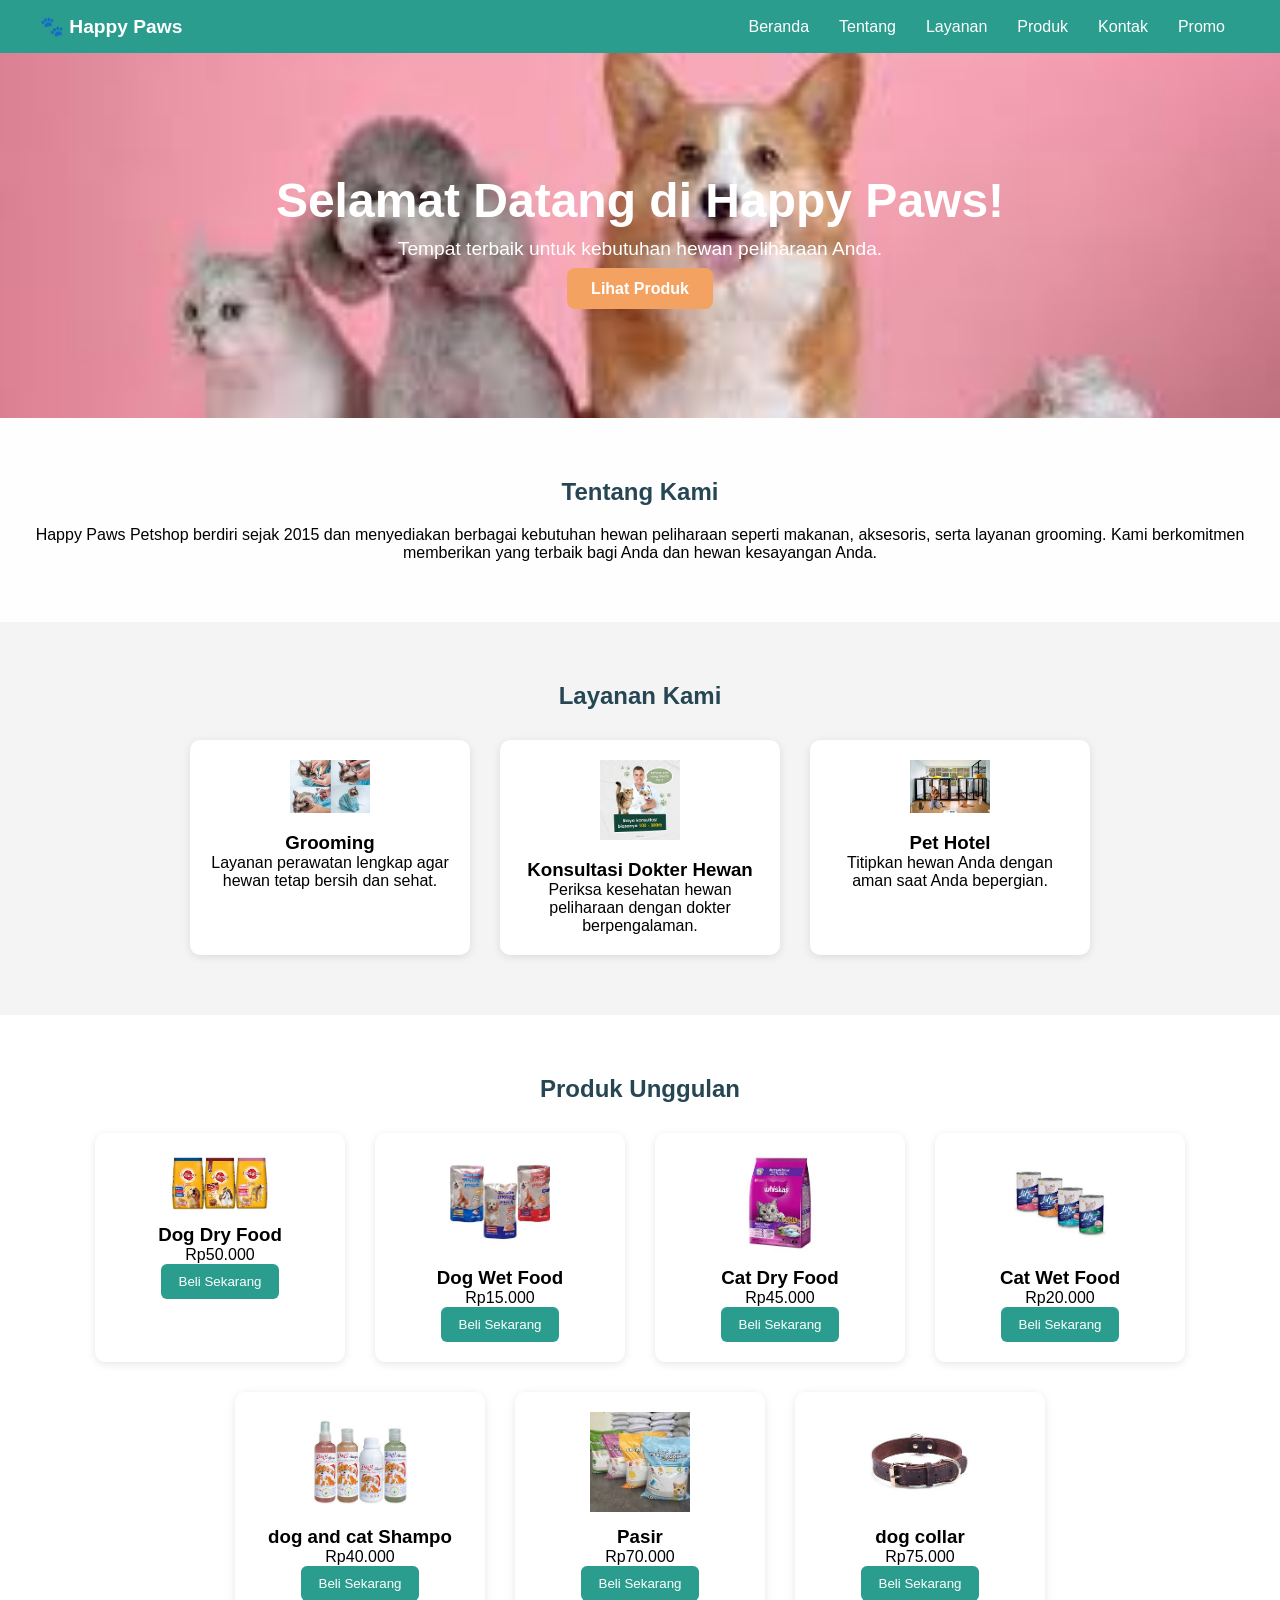
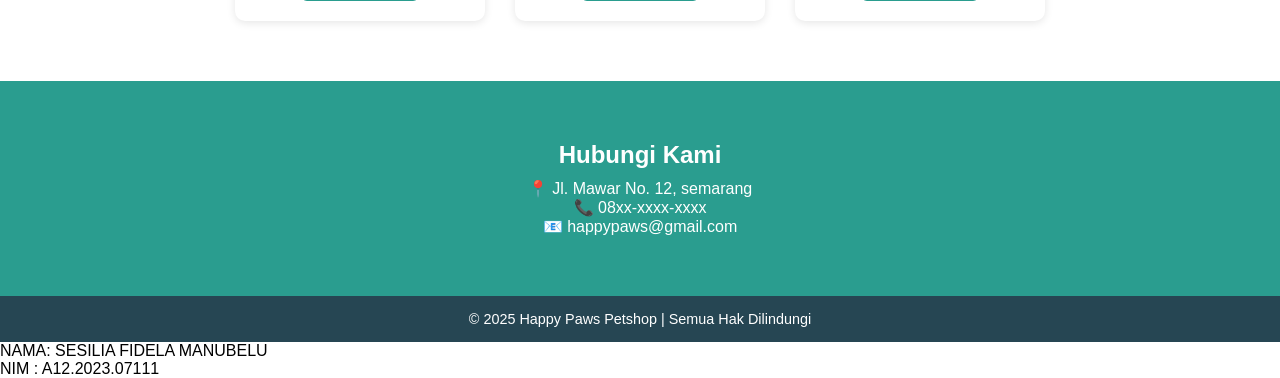
<file: index.html>
<!DOCTYPE html>
<html lang="id">
<head>
    <meta charset="UTF-8">
    <meta name="viewport" content="width=device-width, initial-scale=1.0">
    <title>Happy Paws Petshop</title>
    <link rel="stylesheet" href="/css/style4.css">
    <link rel="promo" href="/promo.html">
    <script type="text/JavaScript"src="js/atur1.js"></script>
</head>
<body>
    <!-- Header -->
    <header>
        <div class="logo">🐾 Happy Paws</div>
        <nav id="nav-menu">
            <ul>
                <li><a href="#home">Beranda</a></li>
                <li><a href="#about">Tentang</a></li>
                <li><a href="#services">Layanan</a></li>
                <li><a href="#products">Produk</a></li>
                <li><a href="#contact">Kontak</a></li>
                <li><a href="/promo.html">Promo</a></li>
            </ul>
        </nav>
        <div class="menu-toggle" id="menu-toggle">☰</div>
    </header>

    <!-- Hero Section -->
    <section id="home" class="hero">
        <h1>Selamat Datang di Happy Paws!</h1>
        <p>Tempat terbaik untuk kebutuhan hewan peliharaan Anda.</p>
        <a href="#products" class="btn">Lihat Produk</a>
    </section>

    <!-- About Section -->
    <section id="about" class="about">
        <h2>Tentang Kami</h2>
        <p>
            Happy Paws Petshop berdiri sejak 2015 dan menyediakan berbagai kebutuhan hewan 
            peliharaan seperti makanan, aksesoris, serta layanan grooming. 
            Kami berkomitmen memberikan yang terbaik bagi Anda dan hewan kesayangan Anda.
        </p>
    </section>

    <!-- Services Section -->
    <section id="services" class="services">
        <h2>Layanan Kami</h2>
        <div class="service-container">
            <div class="service">
                <img src="/asset/cat grooming.jpg" alt="Grooming">
                <h3>Grooming</h3>
                <p>Layanan perawatan lengkap agar hewan tetap bersih dan sehat.</p>
            </div>
            <div class="service">
                <img src="/asset/konsultasi.jpg" alt="Konsultasi">
                <h3>Konsultasi Dokter Hewan</h3>
                <p>Periksa kesehatan hewan peliharaan dengan dokter berpengalaman.</p>
            </div>
            <div class="service">
                <img src="/asset/pet hotel.jpg" alt="Pet Hotel">
                <h3>Pet Hotel</h3>
                <p>Titipkan hewan Anda dengan aman saat Anda bepergian.</p>
            </div>
        </div>
    </section>

    <!-- Products Section -->
    <section id="products" class="products">
        <h2>Produk Unggulan</h2>
        <div class="product-container">
            <div class="product-card">
                <img src="/asset/dog dryfood.jpg" alt="Dog dry Food">
                <h3>Dog Dry Food</h3>
                <p>Rp50.000</p>
                <button>Beli Sekarang</button>
            </div>
             <div class="product-card">
                <img src="/asset/dog wetfood.jpg" alt="Dog wet Food">
                <h3>Dog Wet Food</h3>
                <p>Rp15.000</p>
                <button>Beli Sekarang</button>
            </div>
            <div class="product-card">
                <img src="/asset/cat dryfood.jpg" alt="Cat dry Food">
                <h3>Cat Dry Food</h3>
                <p>Rp45.000</p>
                <button>Beli Sekarang</button>
            </div>
            <div class="product-card">
                <img src="/asset/cat wetfood.jpg" alt="Cat wet Food">
                <h3>Cat Wet Food</h3>
                <p>Rp20.000</p>
                <button>Beli Sekarang</button>
            </div>
            <div class="product-card">
                <img src="/asset/shampo.jpg" alt="shampoo">
                <h3>dog and cat Shampo</h3>
                <p>Rp40.000</p>
                <button>Beli Sekarang</button>
            </div>
            <div class="product-card">
                <img src="/asset/pasir.jpg" alt="pasir">
                <h3>Pasir</h3>
                <p>Rp70.000</p>
                <button>Beli Sekarang</button>
            </div>
            <div class="product-card">
                <img src="/asset/dog collar.jpg" alt="collar">
                <h3>dog collar</h3>
                <p>Rp75.000</p>
                <button>Beli Sekarang</button>
            </div>
    </section>

    <!-- Contact Section -->
    <section id="contact" class="contact">
        <h2>Hubungi Kami</h2>
        <p>📍 Jl. Mawar No. 12, semarang</p>
        <p>📞 08xx-xxxx-xxxx</p>
        <p>📧 happypaws@gmail.com</p>
    </section>

    <!-- Footer -->
    <footer>
        <p>© 2025 Happy Paws Petshop | Semua Hak Dilindungi</p>
    </footer>
    <p>NAMA: SESILIA FIDELA MANUBELU</p>
    <P>NIM : A12.2023.07111</P>
    <!-- Script Menu Responsif -->
    <script>
        const menuToggle = document.getElementById('menu-toggle');
        const navMenu = document.getElementById('nav-menu');

        menuToggle.addEventListener('click', () => {
            navMenu.classList.toggle('active');
        });
    </script>
</body>
</html>
</file>
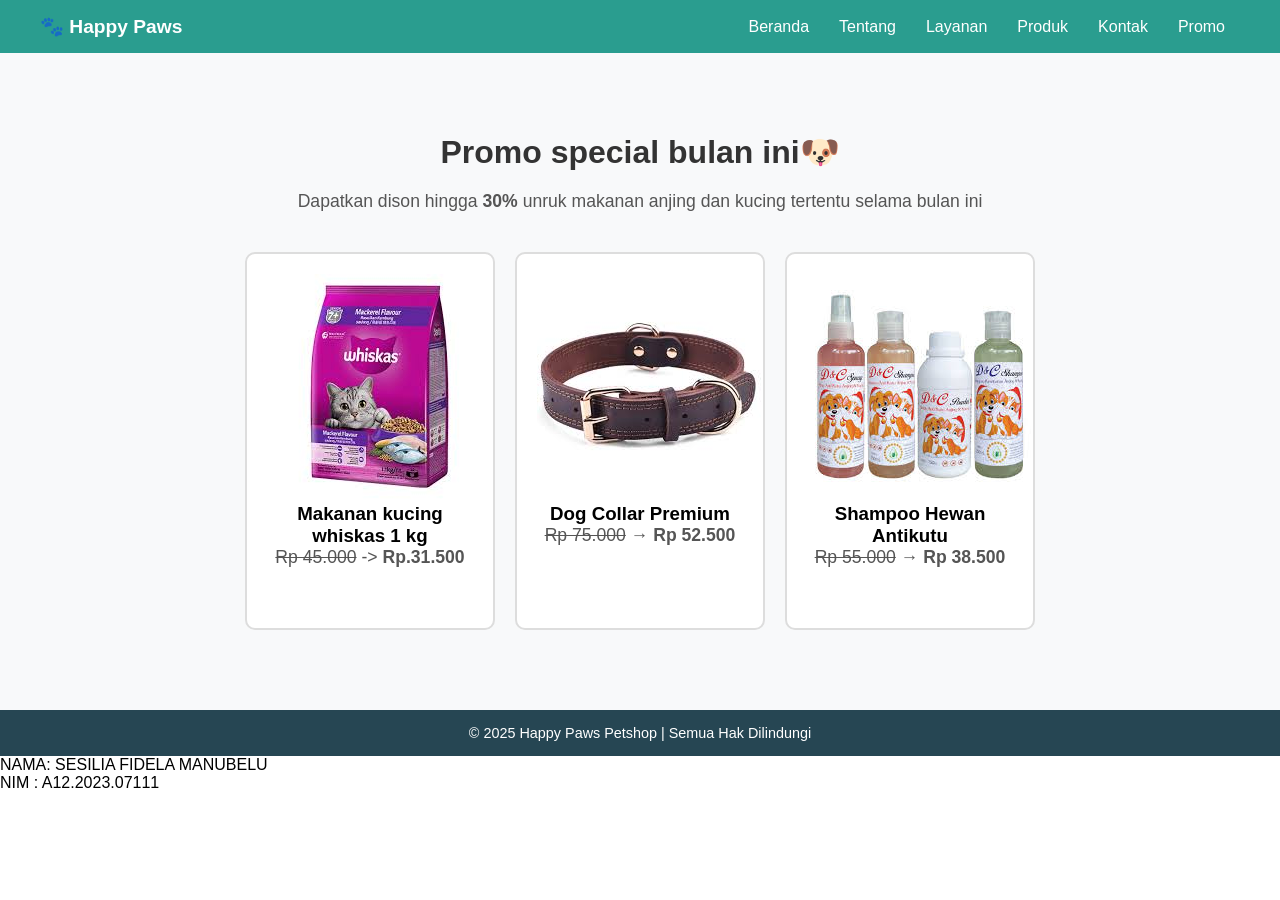
<file: promo.html>
<!DOCTYPE html>
<html lang="en">
<head>
    <meta charset="UTF-8">
    <meta name="viewport" content="width=device-width, initial-scale=1.0">
    <title>Happy Paws Petshop</title>
    <link rel="stylesheet" href="/css/style4.css">
</head>
<body>
    <header>
      <div class="logo">🐾 Happy Paws</div>
      <nav id="nav-menu">
            <ul>
                <li><a href="index.html#home">Beranda</a></li>
                <li><a href="iindex.html#about">Tentang</a></li>
                <li><a href="index.html#services">Layanan</a></li>
                <li><a href="index.html#products">Produk</a></li>
                <li><a href="index.html">Kontak</a></li>
                <li><a href="index.html" class="active">Promo</a></li>
            </ul>
        </nav>
    </header>

    <section class="promo">
        <h1> Promo special bulan ini🐶 </h1>
        <p> Dapatkan dison hingga <strong>30%</strong> unruk makanan anjing dan kucing tertentu selama bulan ini</p>
        
        <div class="promo-items">
            <div class="promo-card">
                <img src="/asset/cat dryfood.jpg" alt="Cat dry Food">
                <h3>Makanan kucing whiskas 1 kg</h3>
                <p><del>Rp 45.000</del> -> <strong> Rp.31.500</strong></p>
            </div>
            <div class="promo-card">
                <img src="/asset/dog collar.jpg" alt="collar">
                <h3>Dog Collar Premium</h3>
                <p><del>Rp 75.000</del> → <strong>Rp 52.500</strong></p>
            </div>
            <div class="promo-card">
                <img src="/asset/shampo.jpg" alt="shampoo">
                <h3>Shampoo Hewan Antikutu</h3>
                <p><del>Rp 55.000</del> → <strong>Rp 38.500</strong></p>
            </div>
        </div>
    </section>

    <footer>
        <p>© 2025 Happy Paws Petshop | Semua Hak Dilindungi</p>
    </footer>
    <p>NAMA: SESILIA FIDELA MANUBELU</p>
    <P>NIM : A12.2023.07111</P>

</body>
</html>
</file>
<file: css/style4.css>
/* Reset dasar */
* {
    margin: 0;
    padding: 0;
    box-sizing: border-box;
    font-family: 'Poppins', sans-serif;
}

/* Header */
header {
    background-color: #2a9d8f;
    color: white;
    display: flex;
    justify-content: space-between;
    align-items: center;
    padding: 15px 40px;
    position: sticky;
    top: 0;
    z-index: 100;
}

.promo {
    text-align: center;
    padding: 80px 20px;
    background-color: #f8f9fa;
}

.promo h1 {
    font-size: 2em;
    color: #333;
    margin-bottom: 20px;
}

.promo p {
    font-size: 1.1em;
    color: #555;
    margin-bottom: 40px;
}

.promo-items {
    display: flex;
    justify-content: center;
    gap: 20px;
    flex-wrap: wrap;
}

.promo-card {
    background-color: white;
    border: 2px solid #ddd;
    border-radius: 10px;
    padding: 20px;
    width: 250px;
    transition: 0.3s;
}

.promo-card:hover {
    transform: scale(1.05);
    border-color: #ffb703;
}

.logo {
    font-weight: 700;
    font-size: 1.2em;
}


nav ul {
    display: flex;
    list-style: none;
}

nav ul li {
    margin: 0 15px;
}

nav ul li a {
    color: white;
    text-decoration: none;
    transition: 0.3s;
}

nav ul li a:hover {
    text-decoration: underline;
}

/* Tombol menu (tidak digunakan tanpa responsif) */
.menu-toggle {
    display: none;
}

/* Hero Section */
.hero {
    background: url(/asset/anabul.jpg) center/cover no-repeat;
    color: white;
    text-align: center;
    padding: 120px 20px;
}

.hero h1 {
    font-size: 3em;
    margin-bottom: 10px;
}

.hero p {
    font-size: 1.2em;
    margin-bottom: 20px;
}

.btn {
    background-color: #f4a261;
    color: white;
    padding: 12px 24px;
    border-radius: 8px;
    text-decoration: none;
    font-weight: 600;
    transition: background 0.3s;
}

.btn:hover {
    background-color: #e76f51;
}

/* Section umum */
section {
    padding: 60px 20px;
    text-align: center;
}

/* Tentang Kami */
.about {
    background-color: #fefefe;
}

.about h2 {
    margin-bottom: 20px;
    color: #264653;
}

/* Layanan */
.services {
    background-color: #f4f4f4;
}

.services h2 {
    margin-bottom: 30px;
    color: #264653;
}

.service-container {
    display: flex;
    justify-content: center;
    gap: 30px;
    flex-wrap: wrap;
    margin-top: 30px;
}

.service {
    background: white;
    border-radius: 10px;
    padding: 20px;
    width: 280px;
    box-shadow: 0 2px 8px rgba(0,0,0,0.1);
}

.service img {
    width: 80px;
    margin-bottom: 15px;
}

/* Produk */
.products h2 {
    color: #264653;
}

.product-container {
    display: flex;
    justify-content: center;
    gap: 30px;
    flex-wrap: wrap;
    margin-top: 30px;
}

.product-card {
    background: white;
    border-radius: 10px;
    padding: 20px;
    width: 250px;
    box-shadow: 0 2px 8px rgba(0,0,0,0.1);
}

.product-card img {
    width: 100px;
    margin-bottom: 10px;
}

.product-card button {
    background-color: #2a9d8f;
    color: white;
    border: none;
    padding: 10px 18px;
    border-radius: 6px;
    cursor: pointer;
    transition: background 0.3s;
}

.product-card button:hover {
    background-color: #21867a;
}

/* Kontak */
.contact {
    background-color: #2a9d8f;
    color: white;
}

.contact h2 {
    margin-bottom: 10px;
}

/* Footer */
footer {
    background-color: #264653;
    color: white;
    text-align: center;
    padding: 15px;
    font-size: 0.9em;
}
</file>
